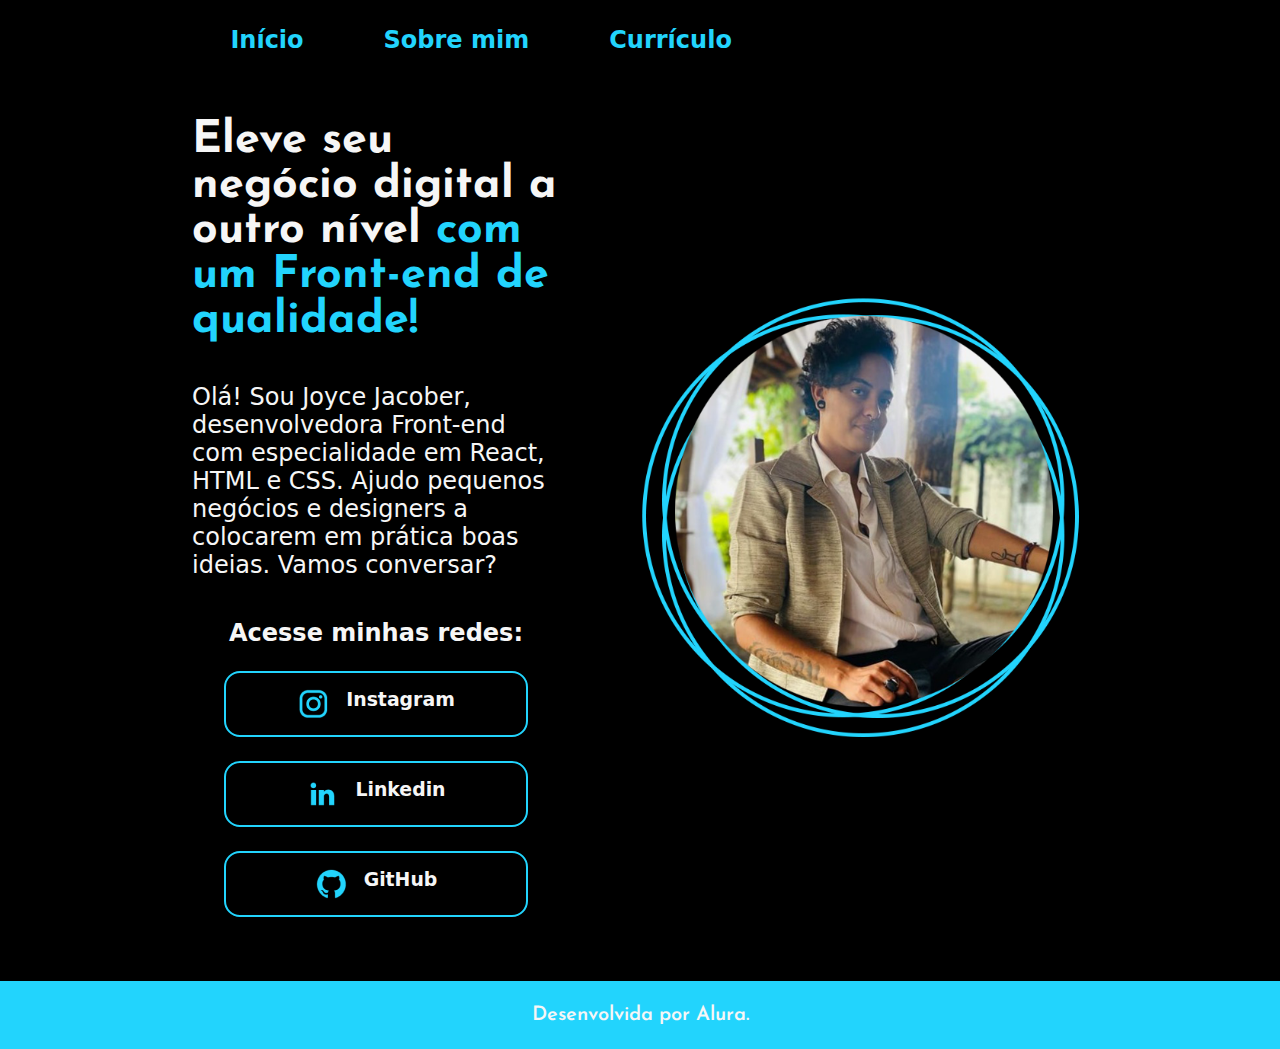
<file: index.html>
<!DOCTYPE html>
<html lang="pt-br">
<head>
    <meta charset="UTF-8">
    <meta http-equiv="X-UA-Compatible" content="IE=edge">
    <meta name="viewport" content="width=device-width, initial-scale=1.0">
    <title>Portfólio Front-End</title>
    <link rel="stylesheet" href="./styles/style.css">
</head>
<body>
    <header class="CABECALHO">
        <nav class="CABECALHO__MENU">
            <a class=CABECALHO__MENU__LINK href="index.html">Início</a>
            <a class="CABECALHO__MENU__LINK" href="about.html">Sobre mim</a>
            <a class="CABECALHO__MENU__LINK" href="curriculum.html">Currículo</a>
        </nav>
    </header>
    <main class="CONTEUDO">
        <section class="CONTEUDO__FILHO">
            <h1 class= "CONTEUDO__FILHO__TITULO">Eleve seu negócio digital a outro nível<strong class="TITULO-PRINCIPAL"> com um Front-end de qualidade!</strong></h1>
               <p class="CONTEUDO__FILHO__PARAGRAFO">Olá! Sou Joyce Jacober, desenvolvedora Front-end com especialidade em React, HTML e CSS. Ajudo pequenos negócios e designers a colocarem em prática boas ideias. Vamos conversar?</p>
                    <div class="CONTEUDO__FILHO__ANCORA">
                        <h2 class="CONTEUDO__FILHO__ANCORA__SUBTITULO">Acesse minhas redes:</h2>
                            <a class="CONTEUDO__FILHO__LINK" href="https://www.instagram.com/joycejacober/">
                                <img src="assets/instagram.png"> Instagram
                            </a>
                            <a class="CONTEUDO__FILHO__LINK" href="https://www.linkedin.com/in/joyce-jacober-065723162/">
                                <img src="assets/linkedin.png">  Linkedin
                            </a>
                            <a class="CONTEUDO__FILHO__LINK" href="https://github.com/">
                                <img src="assets/github.png"> GitHub
                            </a>
                    </div>
        </section>
        <img class="CONTEUDO__IMAGEM" src="/assets/Joycenovo.png" alt="Imagem ilustrativa">
    </main>
    <footer class="RODAPE">
        <p>Desenvolvida por Alura.</p>
    </footer>
</body>
</html>
</file>
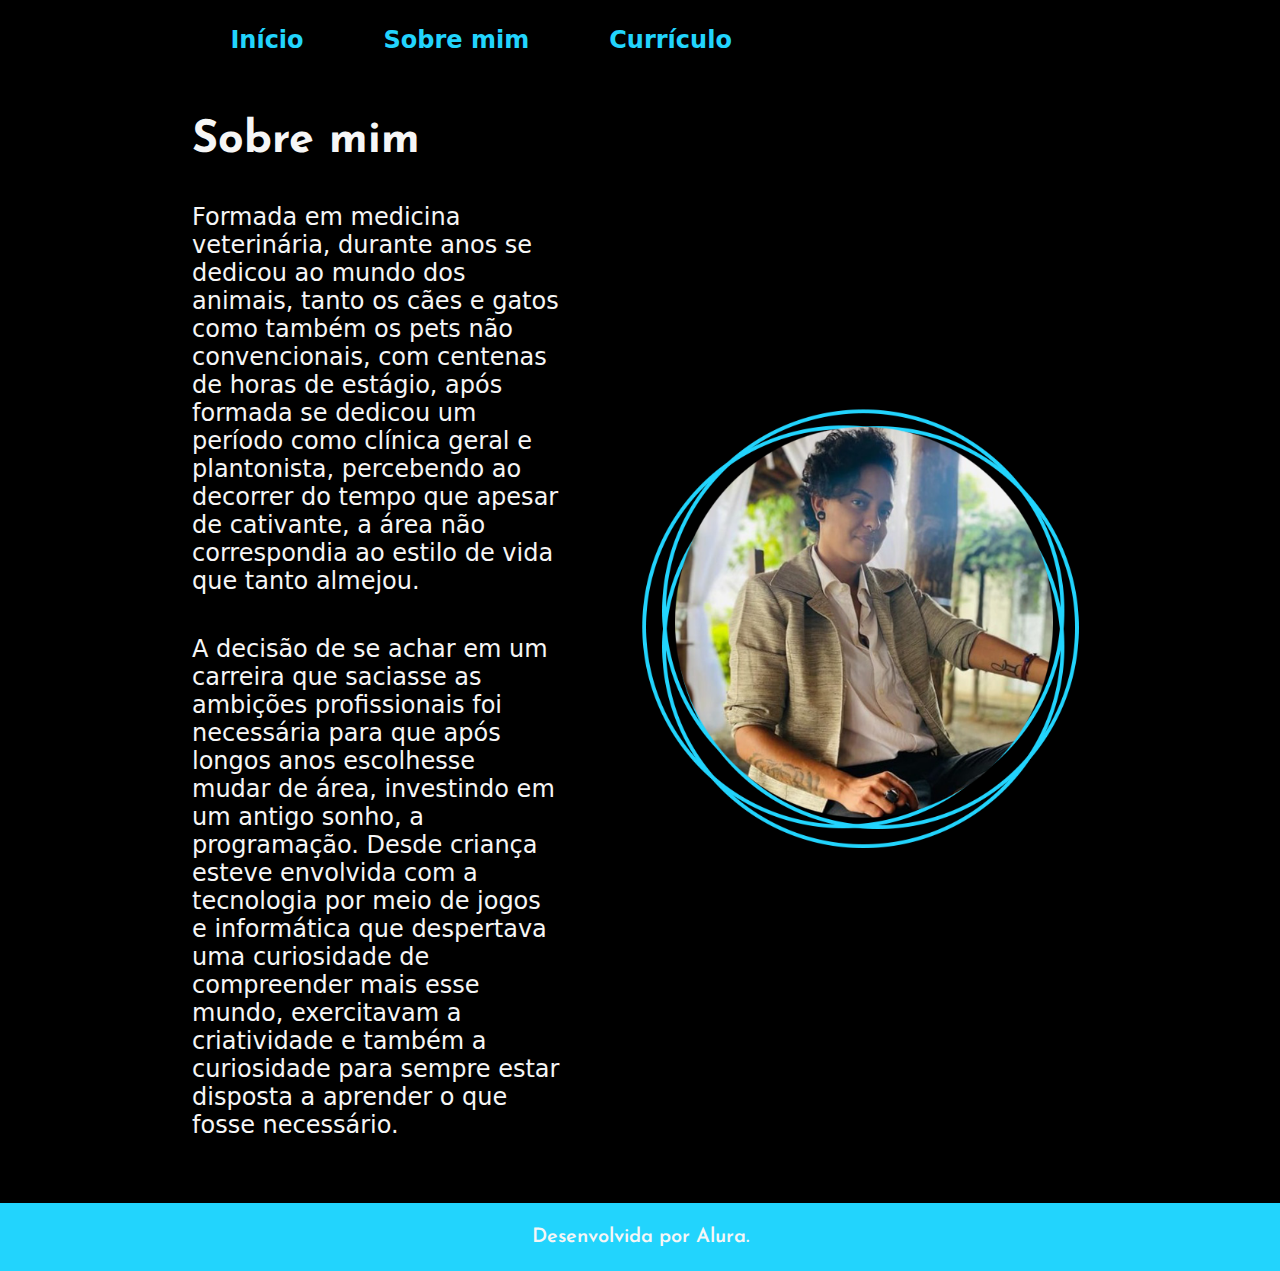
<file: about.html>
<!DOCTYPE html>
<html lang="pt-br">
<head>
    <meta charset="UTF-8">
    <meta name="viewport" content="width=device-width, initial-scale=1.0">
    <title>Sobre mim</title>
    <link rel="stylesheet" href="./styles/style.css">
</head>
<body>
    <header class="CABECALHO">
        <nav class="CABECALHO__MENU">
            <a class=CABECALHO__MENU__LINK href="index.html">Início</a>
            <a class="CABECALHO__MENU__LINK" href="about.html">Sobre mim</a>
            <a class="CABECALHO__MENU__LINK" href="curriculum.html">Currículo</a>
        </nav>
    </header>
    <main class="CONTEUDO">
        <section class="CONTEUDO__FILHO">
            <h1 class="CONTEUDO__FILHO__TITULO">Sobre mim</h1>
            <p class="CONTEUDO__FILHO__PARAGRAFO">Formada em medicina veterinária, durante anos se dedicou ao mundo dos animais, tanto os cães e gatos como também os pets não convencionais, com centenas de horas de estágio, após formada se dedicou um período como clínica geral e plantonista, percebendo ao decorrer do tempo que apesar de cativante, a área não correspondia ao estilo de vida que tanto almejou.</p>
            <p class="CONTEUDO__FILHO__PARAGRAFO">A decisão de se achar em um carreira que saciasse as ambições profissionais foi necessária para que após longos anos escolhesse mudar de área, investindo em um antigo sonho, a programação. Desde criança esteve envolvida com a tecnologia por meio de jogos e informática que despertava uma curiosidade de compreender mais esse mundo, exercitavam a criatividade e também a curiosidade para sempre estar disposta a aprender o que fosse necessário.  </p>
        </section>
        <img class="CONTEUDO__IMAGEM" src="./assets/Joycenovo.png" alt="Imagem de Joyce">
    </main>
    <footer class="RODAPE">
        <p>Desenvolvida por Alura.</p>
    </footer>
</body>
</html>
</file>
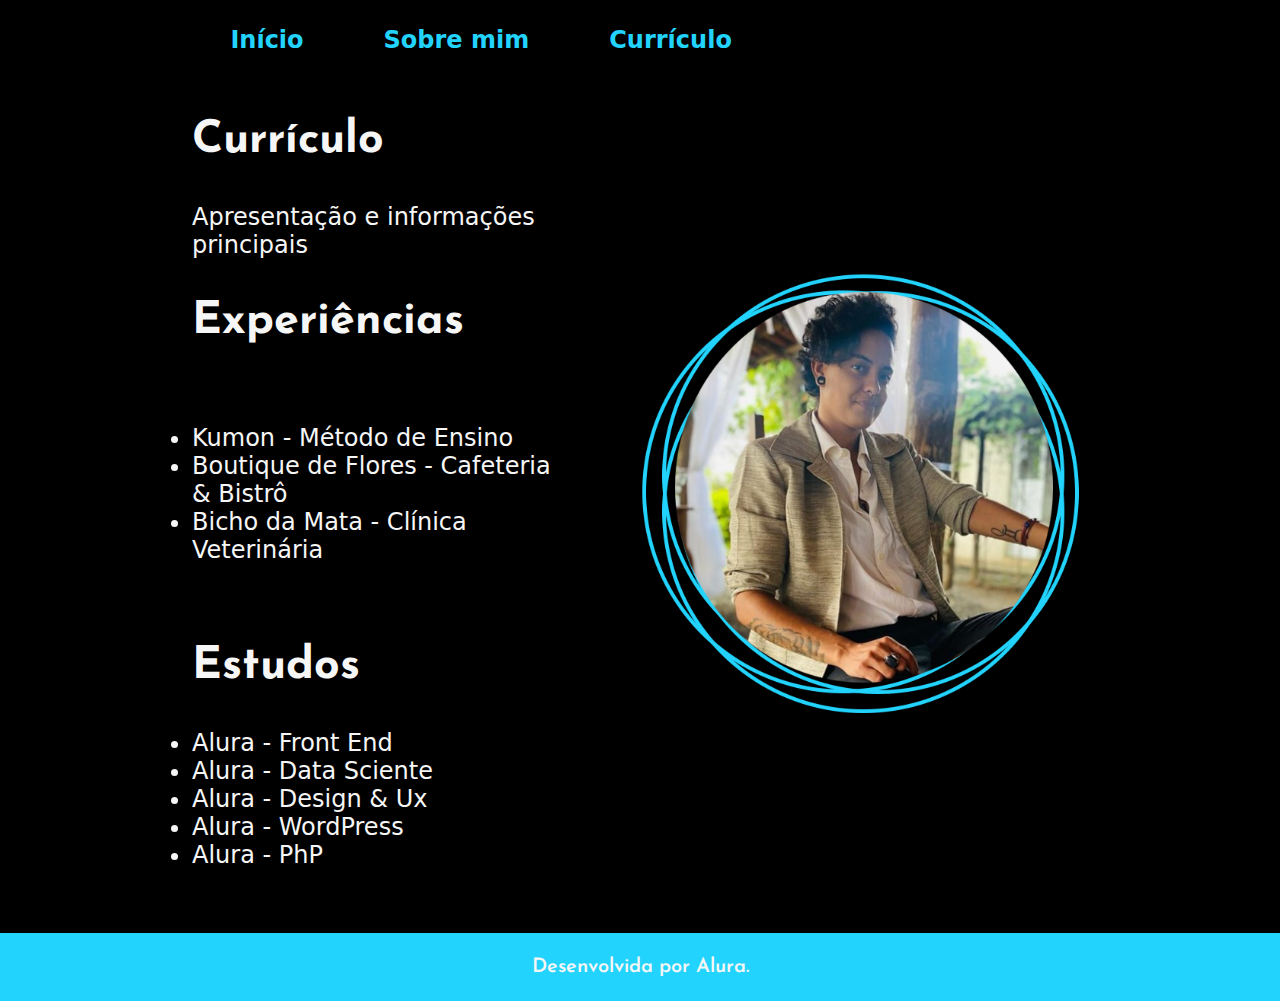
<file: curriculum.html>
<!DOCTYPE html>
<html lang="en">
<head>
    <meta charset="UTF-8">
    <meta name="viewport" content="width=device-width, initial-scale=1.0">
    <title>Currículo</title>
    <link rel="stylesheet" href="./styles/style.css">
</head>
<body>
    <header class="CABECALHO">
        <nav class="CABECALHO__MENU">
            <a class=CABECALHO__MENU__LINK href="index.html">Início</a>
            <a class="CABECALHO__MENU__LINK" href="about.html">Sobre mim</a>
            <a class="CABECALHO__MENU__LINK" href="curriculum.html">Currículo</a>
        </nav>
    </header>
    <main class="CONTEUDO">
        <section class="CONTEUDO__FILHO">
            <h1 class="CONTEUDO__FILHO__TITULO">Currículo</h1>
                <p class="CONTEUDO__FILHO__PARAGRAFO">Apresentação e informações principais</p>
            <h2 class="CONTEUDO__FILHO__TITULO">Experiências</h2>
            <p class="CONTEUDO__FILHO__PARAGRAFO">
                <ul class="CONTEUDO__FILHO__PARAGRAFO">
                    <li>Kumon - Método de Ensino</li>
                    <li>Boutique de Flores - Cafeteria & Bistrô</li>
                    <li>Bicho da Mata - Clínica Veterinária</li>
                </ul>
            </p>
            <h2 class="CONTEUDO__FILHO__TITULO">Estudos</h2>
            <div class="CONTEUDO__FILHO__PARAGRAFO">
                <ul class="CONTEUDO__FILHO__PARAGRAFO">
                    <li>Alura - Front End</li>
                    <li>Alura - Data Sciente</li>
                    <li>Alura - Design & Ux</li>
                    <li>Alura - WordPress</li>
                    <li>Alura - PhP</li>
                </ul>
            </div>
        </section>
        <img class="CONTEUDO__IMAGEM" src="./assets/Joycenovo.png" alt="Imagem de Joyce">
    </main>
    <footer class="RODAPE">
        <p>Desenvolvida por Alura.</p>
    </footer>
</body>
</html>
</file>
<file: styles/style.css>
@import url('https://fonts.googleapis.com/css2?family=Josefin+Sans:ital,wght@0,700;1,100;1,300;1,500&family=Krona+One&display=swap');

:root {
 --cor-primaria: #000000;
 --cor-secundaria: #f6f6f6;
 --cor-terciaria: #22d4fd;
 --cor-hover: #272727;

 --fonte-primaria: 'Josefin Sans', sans-serif;
 --fonte-secundaria:  system-ui, -apple-system, BlinkMacSystemFont, 'Segoe UI', Roboto, Oxygen, Ubuntu, Cantarell, 'Open Sans', 'Helvetica Neue', sans-serif;
}
    

* {
    margin: 0;
    padding: 0;
}

body {
    box-sizing: border-box;
    background-color: var(--cor-primaria);
    color: var(--cor-secundaria);
}

.CABECALHO {
    padding: 2% 0% 0% 18%;
}

.CABECALHO__MENU {
    display: flex;
    gap: 80px;
}

.CABECALHO__MENU__LINK {
    color: var(--cor-terciaria);
    font-size: 1.5rem;
    font-family: var(--fonte-secundaria);
    font-weight: 600;
    text-decoration: none;
}


.TITULO-PRINCIPAL {
    color: var(--cor-terciaria);
}

.CONTEUDO {
    padding: 5% 15%;
    display: flex;
    align-items: center;
    justify-content: space-between;
    gap: 80px;
}

.CONTEUDO__FILHO {
    width: 50%;
    display: flex;
    flex-direction: column;
    gap: 40px;

}
.CONTEUDO__FILHO__TITULO {
    font-size: 2.8rem;
    font-family: var(--fonte-primaria);
}

.CONTEUDO__FILHO__PARAGRAFO {
    font-size: 1.5rem;
    font-family: var(--fonte-secundaria);

    
}
.CONTEUDO__FILHO__ANCORA {
    display: flex;
    justify-content: space-between;
    flex-direction: column;
    align-items: center;
    gap: 24px;

}
.CONTEUDO__FILHO__ANCORA__SUBTITULO {
    font-family: var(--fonte-secundaria);
    font-weight: 400px;
    font-size: 1.5rem;

}

.CONTEUDO__FILHO__LINK {
    display: flex;
    justify-content: center;
    gap: 16px;
    border: 2px solid var(--cor-terciaria);
    width: 300px;
    text-align: center;
    border-radius: 16px;
    font-size: 1.18rem;
    padding-top: 15px;
    padding-bottom: 15px;
    text-decoration: none;
    color: var(--cor-secundaria);
    font-family: var(--fonte-secundaria);
    font-weight: 700;
}

.CONTEUDO__FILHO__LINK:hover {
    background-color: var(--cor-hover);
}

.CONTEUDO__IMAGEM {
    width: 50%;
}

.RODAPE {
    background-color: var(--cor-terciaria);
    color: var(--cor-secundaria);
    padding: 24px;
    text-align: center;
    font-family: var(--fonte-primaria);
    font-size: 1.25rem;
    font-weight: 600;
}

@media (max-width:1200px) {
    .CABECALHO {
        padding: 5% 0% 0% 0%;
    }
    .CABECALHO__MENU {
        justify-content: center;
    }
    .CONTEUDO {
        flex-direction: column-reverse;
        padding: 5%;
    }
    .CONTEUDO__FILHO {
        width: auto;
    }
    .CONTEUDO__FILHO__LINK {
        width: 250px;
    }
}
</file>
